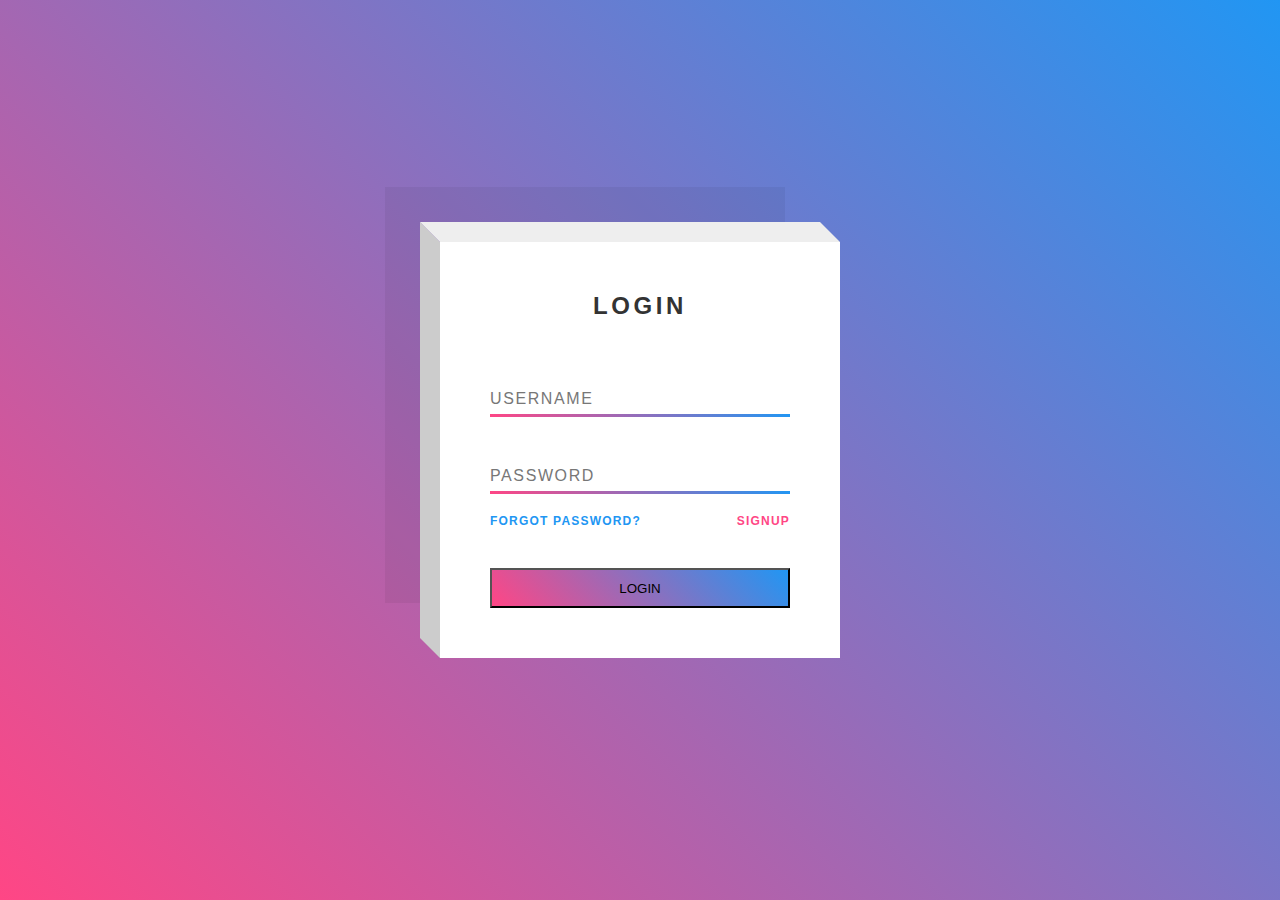
<file: index.html>
<!DOCTYPE html>
<!-- Royal Tutorials -->
<html lang="en">
<head>
    <meta charset="UTF-8">
    <meta http-equiv="X-UA-Compatible" content="IE=edge">
    <meta name="viewport" content="width=device-width, initial-scale=1.0">
    <title>3D Login Form</title>
    <link rel="stylesheet" href="stylesh.css">
    <script>
        function validateForm(event) {
            // Prevent default form submission
            event.preventDefault();

            // Get input values
            const username = document.getElementById('username').value;
            const password = document.getElementById('password').value;

            // Check if fields are empty
            if (!username || !password) {
                alert('Please fill the login form to continue.');
            } else {
                // Redirect to home.html if filled
                window.location.href = 'home.html';
            }
        }
    </script>
</head>
<body>
    <div class="container">
        <form onsubmit="validateForm(event)">
            <h2>Login</h2>
            <div class="inputBx">
                <input type="text" id="username" required="required">
                <span>Username</span>
                <i></i>
            </div>
            <div class="inputBx">
                <input type="password" id="password" required="required">
                <span>Password</span>
                <i></i>
            </div>
            <div class="links">
                <a href="#">Forgot password?</a>
                <a href="#">Signup</a>
            </div>
            <div class="inputBx">
                <button type="submit" class="back">LOGIN</button>
            </div>
        </form>
    </div>
</body>
</html>
</file>
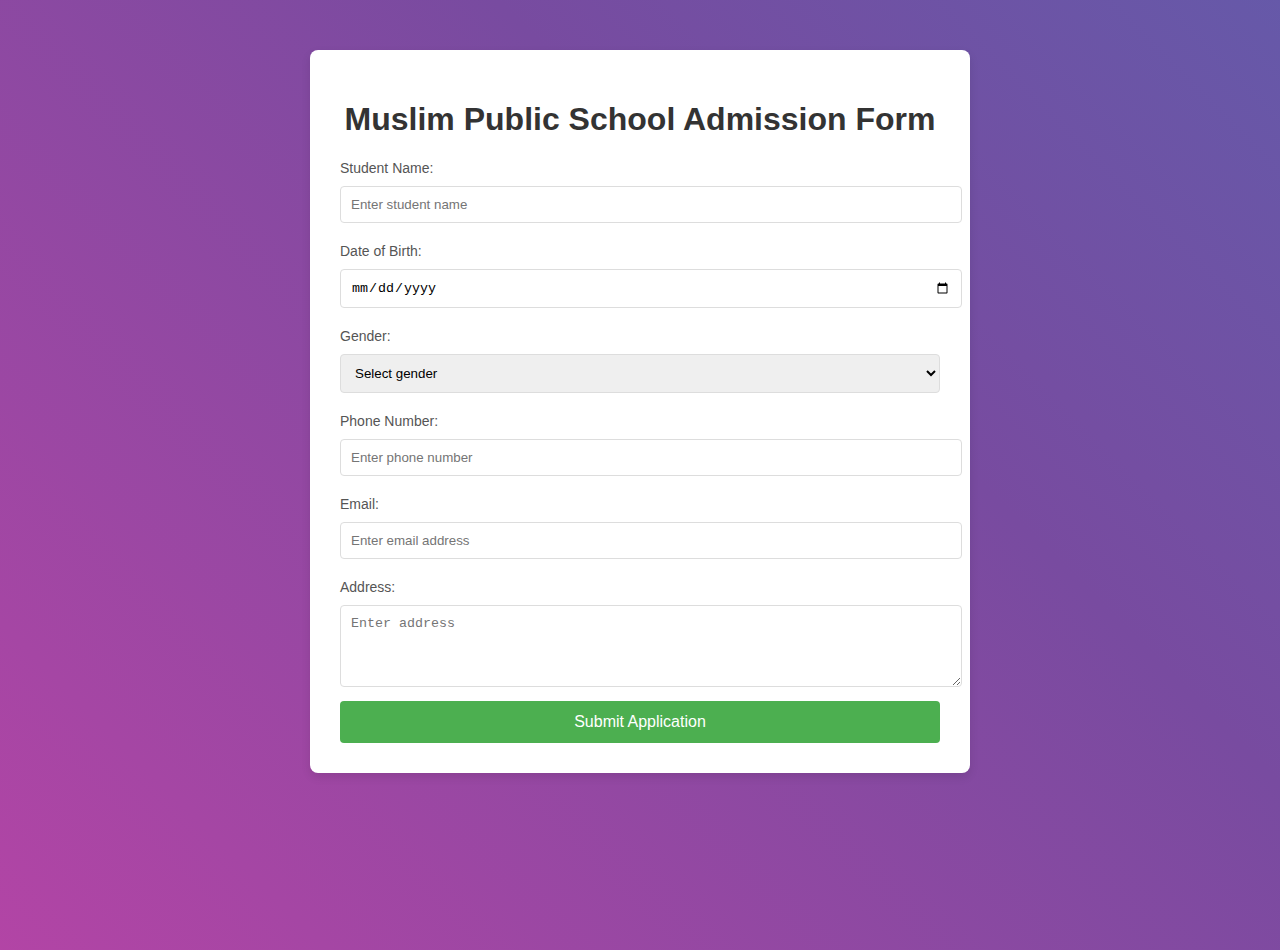
<file: admission_form.html>
<!DOCTYPE html>
<html lang="en">
<head>
    <meta charset="UTF-8">
    <meta name="viewport" content="width=device-width, initial-scale=1.0">
    <title>Muslim Public School Admission Form</title>
    <style>
        /* 3D Background */
        body {
            font-family: Arial, sans-serif;
            margin: 0;
            padding: 0;
            background: linear-gradient(45deg, #ff3cac, #784ba0, #2b86c5);
            background-size: 300% 300%;
            animation: gradientAnimation 6s ease infinite;
            height: 100vh;
        }

        @keyframes gradientAnimation {
            0% { background-position: 0% 50%; }
            50% { background-position: 100% 50%; }
            100% { background-position: 0% 50%; }
        }

        .form-container {
            background-color: white;
            max-width: 600px;
            margin: 50px auto;
            padding: 30px;
            border-radius: 8px;
            box-shadow: 0 4px 10px rgba(0, 0, 0, 0.1);
        }

        h1 {
            text-align: center;
            color: #333;
        }

        label {
            font-size: 14px;
            color: #555;
            margin-top: 10px;
            display: block;
        }

        input, select, textarea {
            width: 100%;
            padding: 10px;
            margin: 10px 0;
            border: 1px solid #ddd;
            border-radius: 4px;
        }

        .button {
            background-color: #4CAF50;
            color: white;
            padding: 12px 20px;
            border: none;
            border-radius: 4px;
            cursor: pointer;
            width: 100%;
            font-size: 16px;
        }

        .button:hover {
            background-color: #45a049;
        }

        .error {
            color: red;
            font-size: 12px;
            display: none;
        }

        .admin-login {
            max-width: 400px;
            margin: 50px auto;
            padding: 20px;
            background-color: white;
            border-radius: 8px;
            box-shadow: 0 4px 10px rgba(0, 0, 0, 0.1);
        }

        .admin-table {
            width: 80%;
            margin: 20px auto;
            border-collapse: collapse;
        }

        .admin-table th, .admin-table td {
            padding: 10px;
            border: 1px solid #ddd;
        }

        .admin-table th {
            background-color: #f2f2f2;
        }

    </style>
</head>
<body>

    <!-- Admission Form -->
    <div class="form-container" id="form-container">
        <h1>Muslim Public School Admission Form</h1>
        <form id="admissionForm" onsubmit="submitForm(event)">
            <label for="studentName">Student Name:</label>
            <input type="text" id="studentName" name="studentName" placeholder="Enter student name" required>
            <span class="error" id="nameError">Please enter the student's name</span>

            <label for="dob">Date of Birth:</label>
            <input type="date" id="dob" name="dob" required>
            <span class="error" id="dobError">Please select the date of birth</span>

            <label for="gender">Gender:</label>
            <select id="gender" name="gender" required>
                <option value="">Select gender</option>
                <option value="male">Male</option>
                <option value="female">Female</option>
                <option value="other">Other</option>
            </select>
            <span class="error" id="genderError">Please select a gender</span>

            <label for="phone">Phone Number:</label>
            <input type="tel" id="phone" name="phone" placeholder="Enter phone number" required>
            <span class="error" id="phoneError">Please enter a valid phone number</span>

            <label for="email">Email:</label>
            <input type="email" id="email" name="email" placeholder="Enter email address" required>
            <span class="error" id="emailError">Please enter a valid email address</span>

            <label for="address">Address:</label>
            <textarea id="address" name="address" rows="4" placeholder="Enter address" required></textarea>
            <span class="error" id="addressError">Please enter the address</span>

            <button type="submit" class="button">Submit Application</button>
        </form>
    </div>

    <!-- Admin Login -->
    <div class="admin-login" id="adminLogin" style="display: none;">
        <h2>Admin Login</h2>
        <form id="adminForm" onsubmit="verifyAdminLogin(event)">
            <label for="adminPhone">Phone Number:</label>
            <input type="tel" id="adminPhone" name="adminPhone" required>

            <label for="adminPassword">Password:</label>
            <input type="password" id="adminPassword" name="adminPassword" required>

            <button type="submit" class="button">Login</button>
        </form>
    </div>

    <!-- Admin Dashboard -->
    <div id="adminDashboard" style="display: none;">
        <h2>Admin Dashboard</h2>
        <h3>Applications Received: <span id="totalApplications">0</span></h3>
        <table class="admin-table" id="applicationsTable">
            <thead>
                <tr>
                    <th>Student Name</th>
                    <th>Email</th>
                    <th>Phone</th>
                    <th>Date of Birth</th>
                    <th>Address</th>
                </tr>
            </thead>
            <tbody id="applicationsBody">
                <!-- Applications will be populated here -->
            </tbody>
        </table>
    </div>

    <script>
        let applications = [];
        let adminLoggedIn = false;

        // Simulate form submission
        function submitForm(event) {
            event.preventDefault();
            const form = event.target;

            const studentName = form.studentName.value;
            const dob = form.dob.value;
            const gender = form.gender.value;
            const phone = form.phone.value;
            const email = form.email.value;
            const address = form.address.value;

            const newApplication = {
                studentName,
                dob,
                gender,
                phone,
                email,
                address,
                timestamp: new Date()
            };

            applications.push(newApplication);
            localStorage.setItem('applications', JSON.stringify(applications)); // Persist data for 3 days
            alert("Application submitted successfully!");

            form.reset(); // Reset the form after submission
        }

        // Admin Login Verification
        function verifyAdminLogin(event) {
            event.preventDefault();
            const phone = document.getElementById('adminPhone').value;
            const password = document.getElementById('adminPassword').value;

            if (phone === '1234567890' && password === 'admin123') {
                adminLoggedIn = true;
                showAdminDashboard();
            } else {
                alert('Invalid login credentials');
            }
        }

        // Show Admin Dashboard
        function showAdminDashboard() {
            if (adminLoggedIn) {
                document.getElementById('adminLogin').style.display = 'none';
                document.getElementById('adminDashboard').style.display = 'block';
                loadApplications();
            }
        }

        // Load Applications from localStorage
        function loadApplications() {
            const storedApplications = JSON.parse(localStorage.getItem('applications')) || [];
            applications = storedApplications;

            // Display applications in table
            const tbody = document.getElementById('applicationsBody');
            tbody.innerHTML = '';
            applications.forEach(app => {
                const row = document.createElement('tr');
                row.innerHTML = `
                    <td>${app.studentName}</td>
                    <td>${app.email}</td>
                    <td>${app.phone}</td>
                    <td>${app.dob}</td>
                    <td>${app.address}</td>
                `;
                tbody.appendChild(row);
            });

            // Update total number of applications
            document.getElementById('totalApplications').innerText = applications.length;
        }

        // Automatically call loadApplications when page loads
        window.onload = function() {
            const storedApplications = JSON.parse(localStorage.getItem('applications')) || [];
            applications = storedApplications;

            // Display total number of applications
            document.getElementById('totalApplications').innerText = applications.length;
        };
    </script>

</body>
</html>
</file>
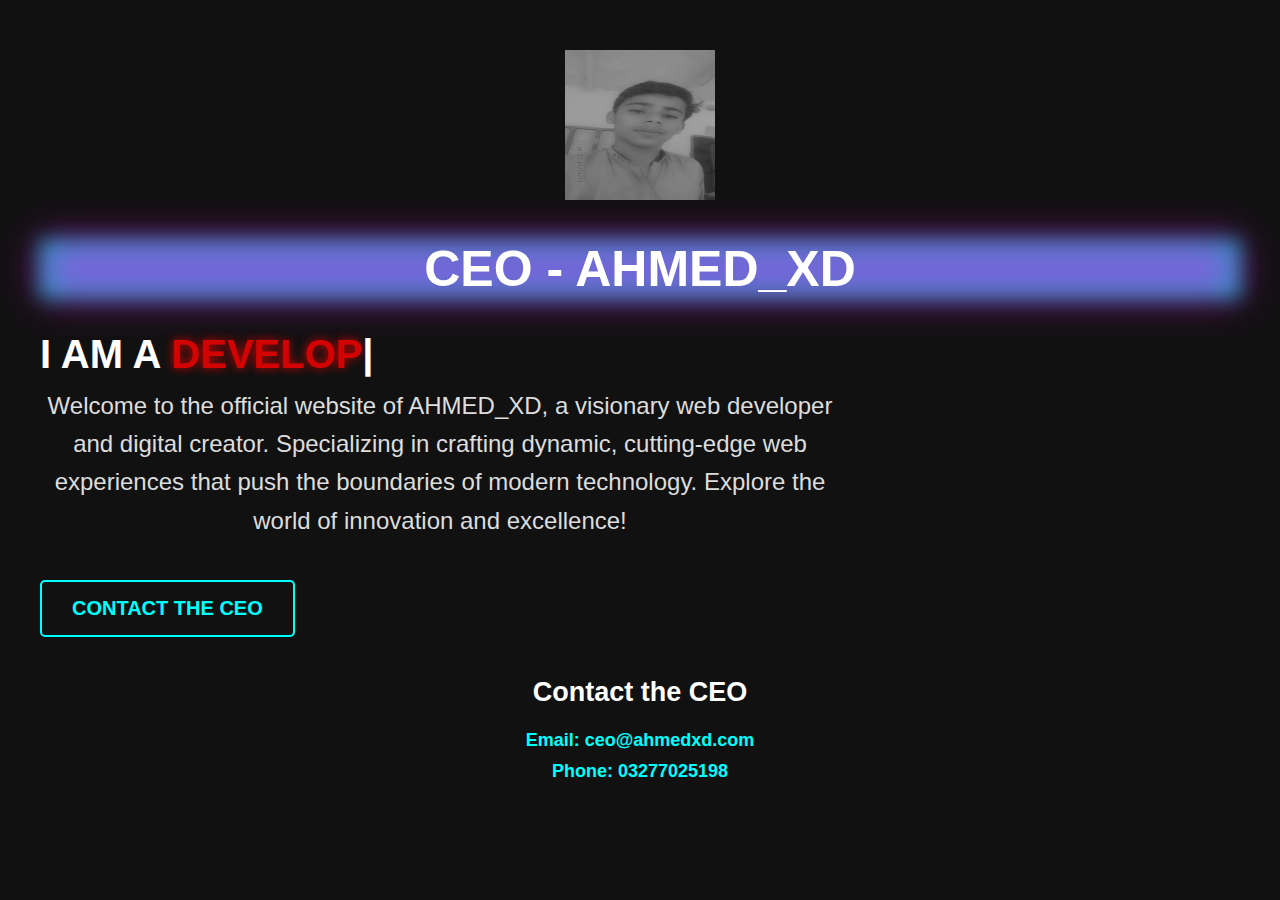
<file: CEO.html>
<!DOCTYPE html>
<html lang="en">
<head>
  <meta charset="UTF-8">
  <meta name="viewport" content="width=device-width, initial-scale=1.0">
  <title>Website CEO - AHMED_XD</title>
  <style>
 .content .typewriter{
    font-size: clamp(1rem, 1rem + 5vw, 2.5rem);
    font-weight: 700;
}

.typewriter span{
    color: rgb(211,3,3);
    text-shadow:  0 0 10px rgb(211,3,3);
}

.content p{
    font-size: clamp(0,4rem, 0.2rem + 9vw, 1rem);
    margin : 10px 0;
}
    body {
      margin: 0;
      padding: 0;
      font-family: 'Arial', sans-serif;
      background-color: #111;
      color: #fff;
      display: flex;
      flex-direction: column;
      justify-content: flex-start;
      align-items: center;
      height: 100%;
      overflow-x: hidden;
      scroll-behavior: smooth;
    }

    .logo {
      width: 150px;
      height: 150px;
      margin-top: 50px;
    }

    .neon-text {
      font-size: 50px;
      font-weight: bold;
      text-align: center;
      color: #fff;
      text-transform: uppercase;
      position: relative;
      animation: glow 1.5s infinite alternate;
      margin-top: 20px;
    }

    .neon-text:before,
    .neon-text:after {
      content: '';
      position: absolute;
      top: 0;
      left: 0;
      width: 100%;
      height: 100%;
      background: #00FFFF;
      filter: blur(10px);
      opacity: 0.7;
      z-index: -1;
    }

    .neon-text:after {
      background: #ff00ff;
      filter: blur(20px);
      opacity: 0.5;
    }

    @keyframes glow {
      from {
        text-shadow: 0 0 10px #00FFFF, 0 0 20px #00FFFF, 0 0 30px #00FFFF, 0 0 40px #00FFFF, 0 0 50px #ff00ff, 0 0 60px #ff00ff;
      }
      to {
        text-shadow: 0 0 20px #00FFFF, 0 0 30px #00FFFF, 0 0 40px #ff00ff, 0 0 50px #ff00ff, 0 0 60px #ff00ff, 0 0 70px #00FFFF;
      }
    }

    .description {
      margin-top: 20px;
      font-size: 24px;
      text-align: center;
      color: #ddd;
      max-width: 800px;
      line-height: 1.6;
    }

    .digital-button {
      display: inline-block;
      margin-top: 30px;
      padding: 15px 30px;
      font-size: 20px;
      font-weight: bold;
      color: #00FFFF;
      text-transform: uppercase;
      text-decoration: none;
      border: 2px solid #00FFFF;
      border-radius: 5px;
      position: relative;
      background: #111;
      transition: background 0.5s ease;
    }

    .digital-button:hover {
      background: #00FFFF;
      color: #111;
      box-shadow: 0 0 20px #00FFFF, 0 0 30px #00FFFF, 0 0 40px #ff00ff;
    }

    .contact-section {
      margin-top: 40px;
      text-align: center;
      font-size: 18px;
    }

    .contact-section a {
      color: #00FFFF;
      text-decoration: none;
      font-weight: bold;
      margin: 10px;
      display: block;
      transition: color 0.3s ease;
    }

    .contact-section a:hover {
      color: #ff00ff;
    }

    /* Ensures the page content is scrollable */
    .content {
      width: 100%;
      max-width: 1200px;
      padding: 20px;
    }

    /* Make the content card scrollable on small screens */
    @media (max-width: 768px) {
      .content {
        padding: 10px;
      }
    }

  </style>
</head>
<body>

  <!-- Logo Image -->
  <img src="ceo.jpg" alt="AHMED_XD Logo" class="logo">

  <!-- Main Content -->
  <div class="content">
    <!-- Neon Title -->
    <h1 class="neon-text">CEO - AHMED_XD</h1>
    <div data-aos="fade-right" data-aos-duration="1500" data-aos-delay="900" class="typewriter">I AM A <span class="typewriter-text"></span><label for="">|</label></div>

    <!-- Description Section -->
    <p class="description">Welcome to the official website of AHMED_XD, a visionary web developer and digital creator. Specializing in crafting dynamic, cutting-edge web experiences that push the boundaries of modern technology. Explore the world of innovation and excellence!</p>
    
    <!-- Learn More Button -->
    <a href="https://www.facebook.com/profile.php?id=100091897863745" class="digital-button">Contact the CEO</a>

    <!-- Contact Section -->
    <div class="contact-section" id="contact">
      <h2>Contact the CEO</h2>
      <a href="mailto:ceo@ahmedshar698@gmail.com">Email: ceo@ahmedxd.com</a>
      <a href="tel:+923277025198">Phone: 03277025198</a>
    </div>
  </div>

  <!-- JavaScript for Interactivity -->
  <script>
    // Make sure to scroll smoothly to the contact section when clicking the button
    document.querySelector('.digital-button').addEventListener('click', function(event) {
      event.preventDefault();
      document.querySelector('#contact').scrollIntoView({ behavior: 'smooth' });
    });
  </script>

</body>

<script src="scriptss.js"></script>
</html>
</file>
<file: stylesh.css>
*{
    margin: 0;
    padding: 0;
    box-sizing: border-box;
    font-family: 'Poppins', sans-serif;
}
body{
    display: flex;
    justify-content: center;
    align-items: center;
    min-height: 100vh;
    background: linear-gradient(45deg, #ff4685, #2196f3);
}
.container{
    position: relative;
    padding: 50px;
    background: #fff;
    box-shadow: -55px -55px 0 rgba(0,0,0,0.05);
}
.container::before{
    content: '';
    position: absolute;
    top: 0;
    left: -20px;
    width: 20px;
    height: 100%;
    background: #ccc;
    transform: skewY(45deg);
    transform-origin: bottom right;
}
.container::after{
    content: '';
    position: absolute;
    top: -20px;
    left: 0;
    height: 20px;
    width: 100%;
    background: #eee;
    transform: skewX(45deg);
    transform-origin: bottom right;
}
form{
    width: 100%;
    display: flex;
    justify-content: center;
    align-items: center;
    flex-direction: column;
}
.container h2{
    color: #333;
    text-transform: uppercase;
    letter-spacing: 0.15em;
    margin-bottom: 20px;
}
.container .inputBx{
    position: relative;
    width: 300px;
    margin-top: 40px;
}
.container .inputBx input{
    position: relative;
    padding: 8px 10px;
    border: none;
    outline: none;
    width: 100%;
    background: transparent;
    color: #fff;
    font-size: 1.1em;
    letter-spacing: 0.1em;
    text-transform: uppercase;
    z-index: 2;
}
.container .inputBx span{
    position: absolute;
    left: 0;
    padding: 10px 0;
    pointer-events: none;
    font-size: 1em;
    letter-spacing: 0.1em;
    color: #777;
    text-transform: uppercase;
    transition: 0.5s;
}
.container .inputBx input:focus ~ span,
.container .inputBx input:valid ~ span{
    color: #333;
    font-size: 0.85em;
    transform: translateY(-32px);
}
.container .inputBx i{
    position: absolute;
    left: 0;
    bottom: 0;
    width: 100%;
    height: 3px;
    background: linear-gradient(45deg, #ff4685, #2196f3);
    pointer-events: none;
    transition: 0.5s;
    z-index: 1;
}
.container .inputBx input:focus ~ i,
.container .inputBx input:valid ~ i{
    height: 100%;
    box-shadow: inset 0 0 10px rgba(0,0,0,0.25);
}
.container .links{
    position: relative;
    width: 100%;
    display: flex;
    justify-content: space-between;
    margin-top: 20px;
}
.container .links a{
    text-decoration: none;
    color: #2196f3;
    text-transform: uppercase;
    font-weight: 600;
    letter-spacing: 0.1em;
    font-size: 0.75em;
}
.container .links a:nth-child(2){
    color: #ff4685;
}
.container .inputBx input[type="submit"]{
    background: #2196f3;
    font-weight: 600;
    cursor: pointer;
}

.back {
	width: 100%;
	height: 40px;
    background: linear-gradient(45deg, #ff4685, #2196f3);
}
</file>
